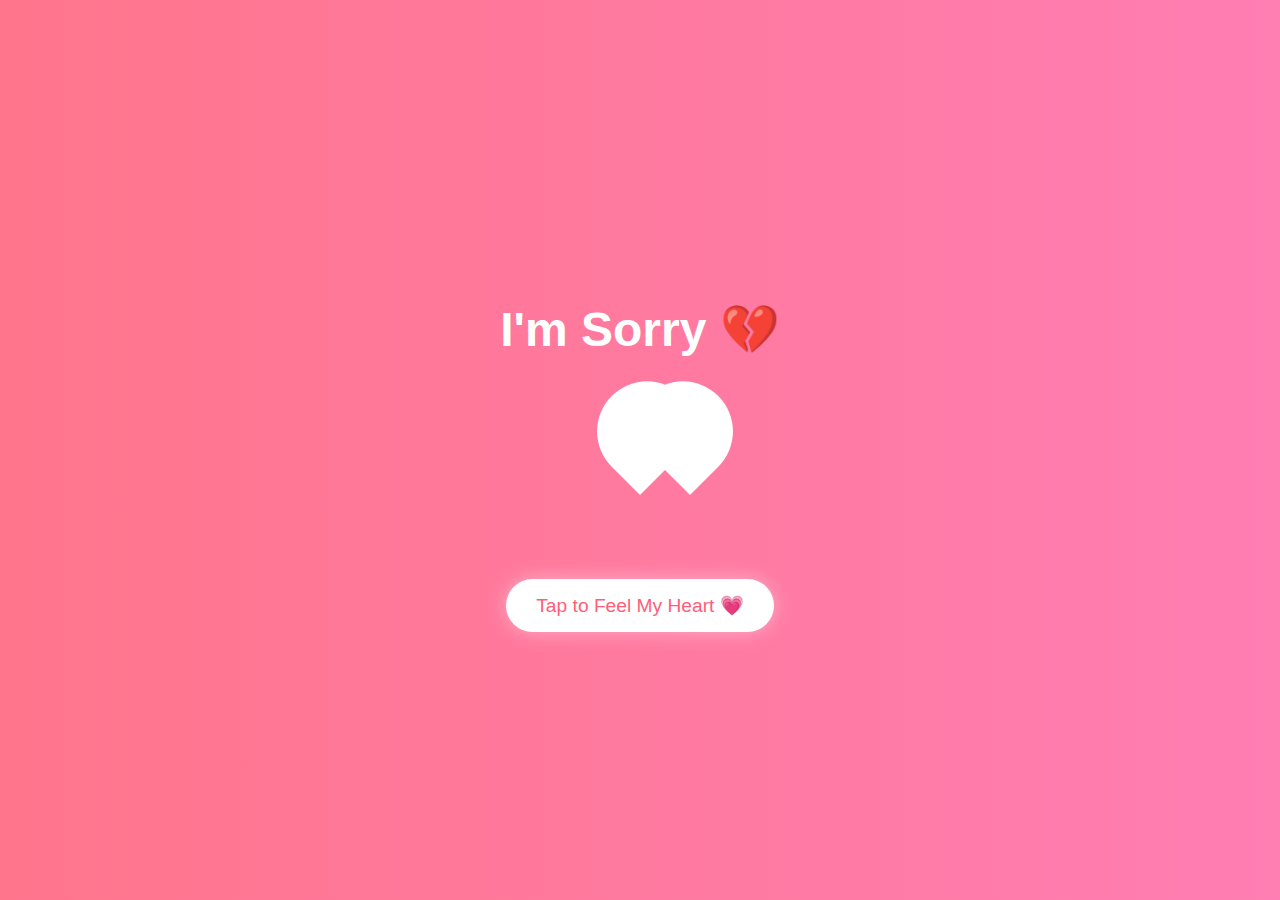
<file: index.html>
<!DOCTYPE html>
<html lang="en">
<head>
  <meta charset="UTF-8" />
  <meta name="viewport" content="width=device-width, initial-scale=1.0"/>
  <title>I'm Sorry 💔</title>
  <link rel="stylesheet" href="style.css" />
</head>
<body>
  <h1>I'm Sorry 💔</h1>
  <div class="message" id="message">
   <p>I know I made a mistake... Please forgive me.</p> 
    <p> and I never want to hurt you.</p>
  </div>
  <button class="btn" onclick="showMore()">Tap to Feel My Heart 💗</button>

  <script src="script.js"></script>
</body>
</html>
</file>
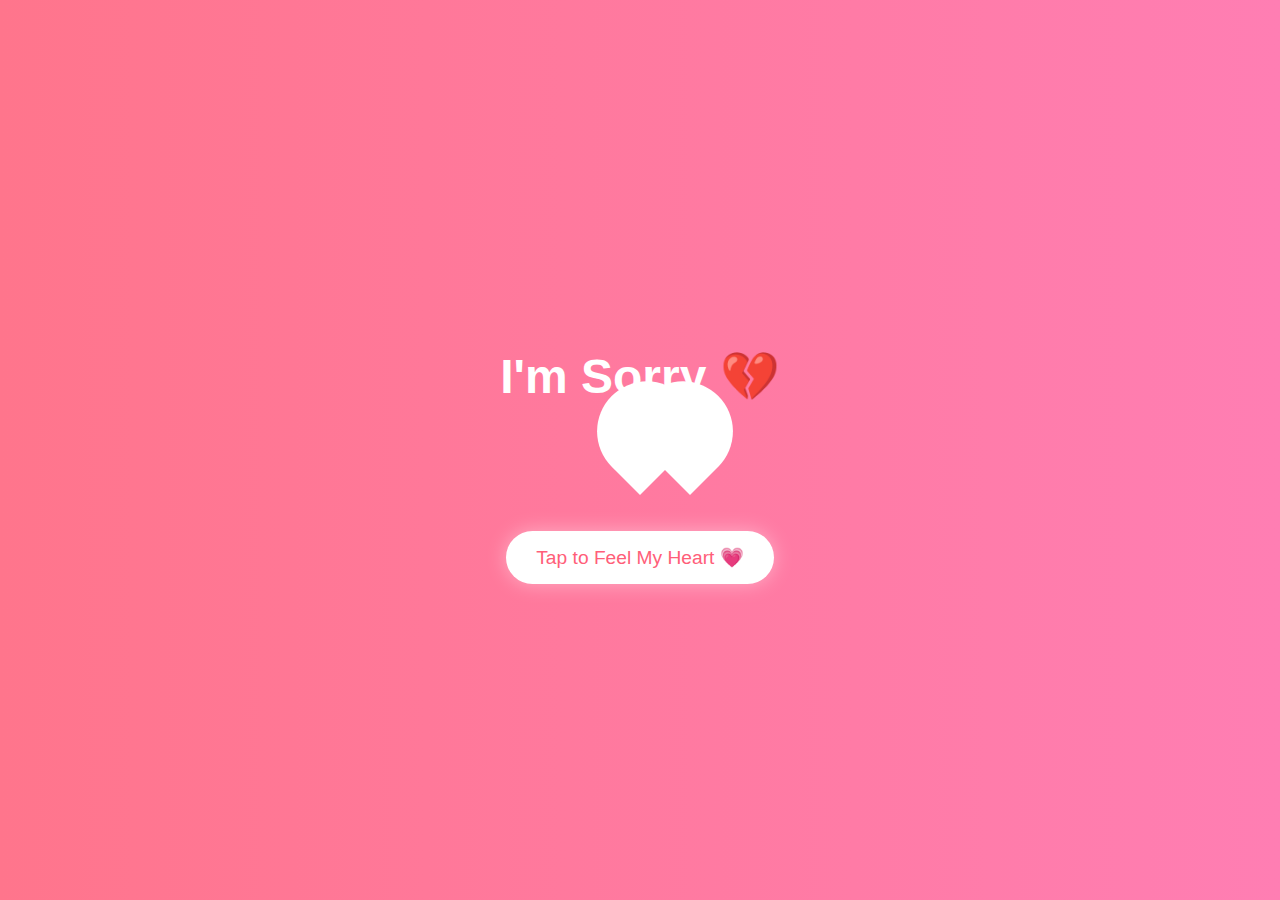
<file: sorry.html>
<!DOCTYPE html>
<html lang="en">
<head>
  <meta charset="UTF-8" />
  <meta name="viewport" content="width=device-width, initial-scale=1.0"/>
  <title>I'm Sorry 💔</title>
  <style>
    body {
      margin: 0;
      background: linear-gradient(to right, #ff758c, #ff7eb3);
      overflow: hidden;
      font-family: 'Segoe UI', Tahoma, Geneva, Verdana, sans-serif;
      display: flex;
      justify-content: center;
      align-items: center;
      height: 100vh;
      flex-direction: column;
      color: white;
      text-align: center;
    }

    .heart {
      width: 100px;
      height: 90px;
      position: absolute;
      animation: float 10s linear infinite;
    }

    .heart:before,
    .heart:after {
      content: "";
      width: 100px;
      height: 90px;
      background: #fff;
      position: absolute;
      border-radius: 50px 50px 0 0;
    }

    .heart:before {
      left: 50px;
      transform: rotate(-45deg);
      transform-origin: 0 100%;
    }

    .heart:after {
      left: 0;
      transform: rotate(45deg);
      transform-origin: 100% 100%;
    }

    @keyframes float {
      0% {
        top: 100%;
        left: calc(100% * var(--i));
        opacity: 1;
      }
      100% {
        top: -100px;
        left: calc(100% * var(--i) + 50px);
        opacity: 0;
      }
    }

    h1 {
      font-size: 3em;
      animation: fadeIn 2s ease-in-out;
    }

    .message {
      max-width: 600px;
      margin-top: 20px;
      font-size: 1.3em;
      line-height: 1.6em;
      opacity: 0;
      animation: typing 4s steps(60) 2s forwards;
      white-space: nowrap;
      overflow: hidden;
      border-right: 2px solid white;
    }

    @keyframes typing {
      from { width: 0; opacity: 1; }
      to { width: 100%; opacity: 1; }
    }

    @keyframes fadeIn {
      from { opacity: 0; transform: translateY(-50px); }
      to { opacity: 1; transform: translateY(0); }
    }

    .btn {
      margin-top: 40px;
      padding: 15px 30px;
      border: none;
      background: white;
      color: #ff5e79;
      font-size: 1.2em;
      border-radius: 30px;
      cursor: pointer;
      box-shadow: 0 0 20px rgba(255,255,255,0.4);
      animation: pulse 2s infinite;
      transition: transform 0.2s;
    }

    .btn:hover {
      transform: scale(1.1);
    }

    @keyframes pulse {
      0%, 100% {
        box-shadow: 0 0 20px rgba(255,255,255,0.4);
      }
      50% {
        box-shadow: 0 0 40px rgba(255,255,255,0.8);
      }
    }
  </style>
</head>
<body>
  <h1>I'm Sorry 💔</h1>
  <div class="message" id="message">
    I know I made a mistake... Please forgive me. You mean the world to me, and I never want to hurt you.
  </div>
  <button class="btn" onclick="showMore()">Tap to Feel My Heart 💗</button>

  <script>
    function createHeart(i) {
      const heart = document.createElement("div");
      heart.classList.add("heart");
      heart.style.setProperty("--i", i);
      document.body.appendChild(heart);
      setTimeout(() => {
        heart.remove();
      }, 10000);
    }

    setInterval(() => {
      const i = Math.random();
      createHeart(i);
    }, 500);

    function showMore() {
      alert("I'm sorry , I'm Sorry , I'm Sorry , I'm Sorry , I'm Sorry , I'm Sorry , I'm Sorry , I'm Sorry , I'm Sorry , I'm Sorry , I'm Sorry , I'm Sorry , I'm Sorry . ❤️");
    }
  </script>
</body>
</html>
</file>
<file: style.css>
body {
  margin: 0;
  background: linear-gradient(to right, #ff758c, #ff7eb3);
  overflow: hidden;
  font-family: 'Segoe UI', Tahoma, Geneva, Verdana, sans-serif;
  display: flex;
  justify-content: center;
  align-items: center;
  height: 100vh;
  flex-direction: column;
  color: white;
  text-align: center;
}

.heart {
  width: 100px;
  height: 90px;
  position: absolute;
  animation: float 10s linear infinite;
}

.heart:before,
.heart:after {
  content: "";
  width: 100px;
  height: 90px;
  background: #fff;
  position: absolute;
  border-radius: 50px 50px 0 0;
}

.heart:before {
  left: 50px;
  transform: rotate(-45deg);
  transform-origin: 0 100%;
}

.heart:after {
  left: 0;
  transform: rotate(45deg);
  transform-origin: 100% 100%;
}

@keyframes float {
  0% {
    top: 100%;
    left: calc(100% * var(--i));
    opacity: 1;
  }
  100% {
    top: -100px;
    left: calc(100% * var(--i) + 50px);
    opacity: 0;
  }
}

h1 {
  font-size: 3em;
  animation: fadeIn 2s ease-in-out;
}

.message {
  max-width: 600px;
  margin-top: 20px;
  font-size: 1.3em;
  line-height: 1.6em;
  opacity: 0;
  animation: typing 4s steps(60) 2s forwards;
  white-space: nowrap;
  overflow: hidden;
  border-right: 2px solid white;
}

@keyframes typing {
  from { width: 0; opacity: 1; }
  to { width: 100%; opacity: 1; }
}

@keyframes fadeIn {
  from { opacity: 0; transform: translateY(-50px); }
  to { opacity: 1; transform: translateY(0); }
}

.btn {
  margin-top: 40px;
  padding: 15px 30px;
  border: none;
  background: white;
  color: #ff5e79;
  font-size: 1.2em;
  border-radius: 30px;
  cursor: pointer;
  box-shadow: 0 0 20px rgba(255,255,255,0.4);
  animation: pulse 2s infinite;
  transition: transform 0.2s;
}

.btn:hover {
  transform: scale(1.1);
}

@keyframes pulse {
  0%, 100% {
    box-shadow: 0 0 20px rgba(255,255,255,0.4);
  }
  50% {
    box-shadow: 0 0 40px rgba(255,255,255,0.8);
  }
}
</file>
